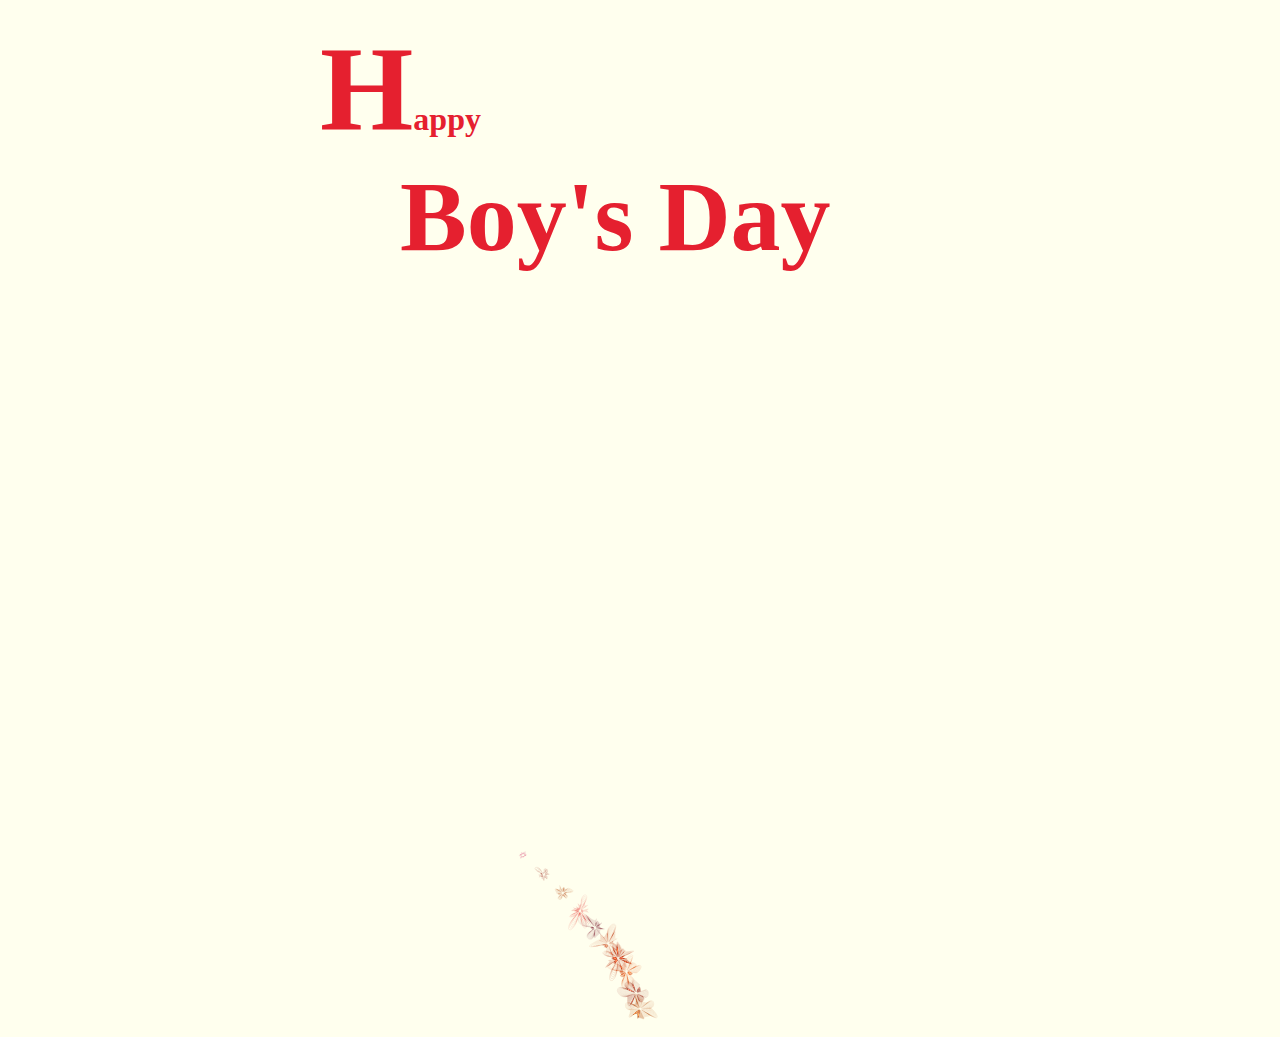
<file: index.html>
﻿<!DOCTYPE html PUBLIC "-//W3C//DTD XHTML 1.0 Transitional//EN" "http://www.w3.org/TR/xhtml1/DTD/xhtml1-transitional.dtd">
<html xmlns="http://www.w3.org/1999/xhtml">
<head>
<meta http-equiv="Content-Type" content="text/html; charset=utf-8" />
<title>信安二班男生节快乐</title>

<style type="text/css">
@font-face {
	font-family: digit;
	src: url('digital-7_mono.ttf') format("truetype");
}
</style>

<link href="css/default.css" type="text/css" rel="stylesheet">
<script type="text/javascript" src="js/jquery.js"></script>
<script type="text/javascript" src="js/garden.js"></script>
<script type="text/javascript" src="js/functions.js"></script>

</head>

<body>

<div class="text animated rollIn">
  <a href="question.html"><h1><span class="letterH">H</span>appy<br/><span class="letterB">Boy's Day</span></h1></a>


</div>
 
<div id="mainDiv">
	
	<div id="content">
		<div id="loveHeart">
			<canvas id="garden"></canvas>
			<div id="words">
				<div id="messages">
				     <strong>信安二男神，这是我们相识的时光。</strong>
					<div id="elapseClock"></div>
				</div>
				<div id="loveu">
					
					<div class="signature">--- 信安二女生</div>
				</div>
			</div>
		</div>
	</div>
</div>

<script type="text/javascript">
var offsetX = $("#loveHeart").width() / 2;
var offsetY = $("#loveHeart").height() / 2 - 55;
var together = new Date();
together.setFullYear(2016, 8, 2);
together.setHours(0);
together.setMinutes(0);
together.setSeconds(0);
together.setMilliseconds(0);

if (!document.createElement('canvas').getContext) {
	var msg = document.createElement("div");
	msg.id = "errorMsg";
	msg.innerHTML = "Your browser doesn't support HTML5!<br/>Recommend use Chrome 14+/IE 9+/Firefox 7+/Safari 4+"; 
	document.body.appendChild(msg);
	$("#code").css("display", "none")
	$("#copyright").css("position", "absolute");
	$("#copyright").css("bottom", "10px");
	document.execCommand("stop");
} else {
	setTimeout(function () {
		startHeartAnimation();
	},10);

	timeElapse(together);
	setInterval(function () {
		timeElapse(together);
	}, 50);

	adjustCodePosition();
	$("#code").typewriter();
}
</script>

</body>
</html>
</file>
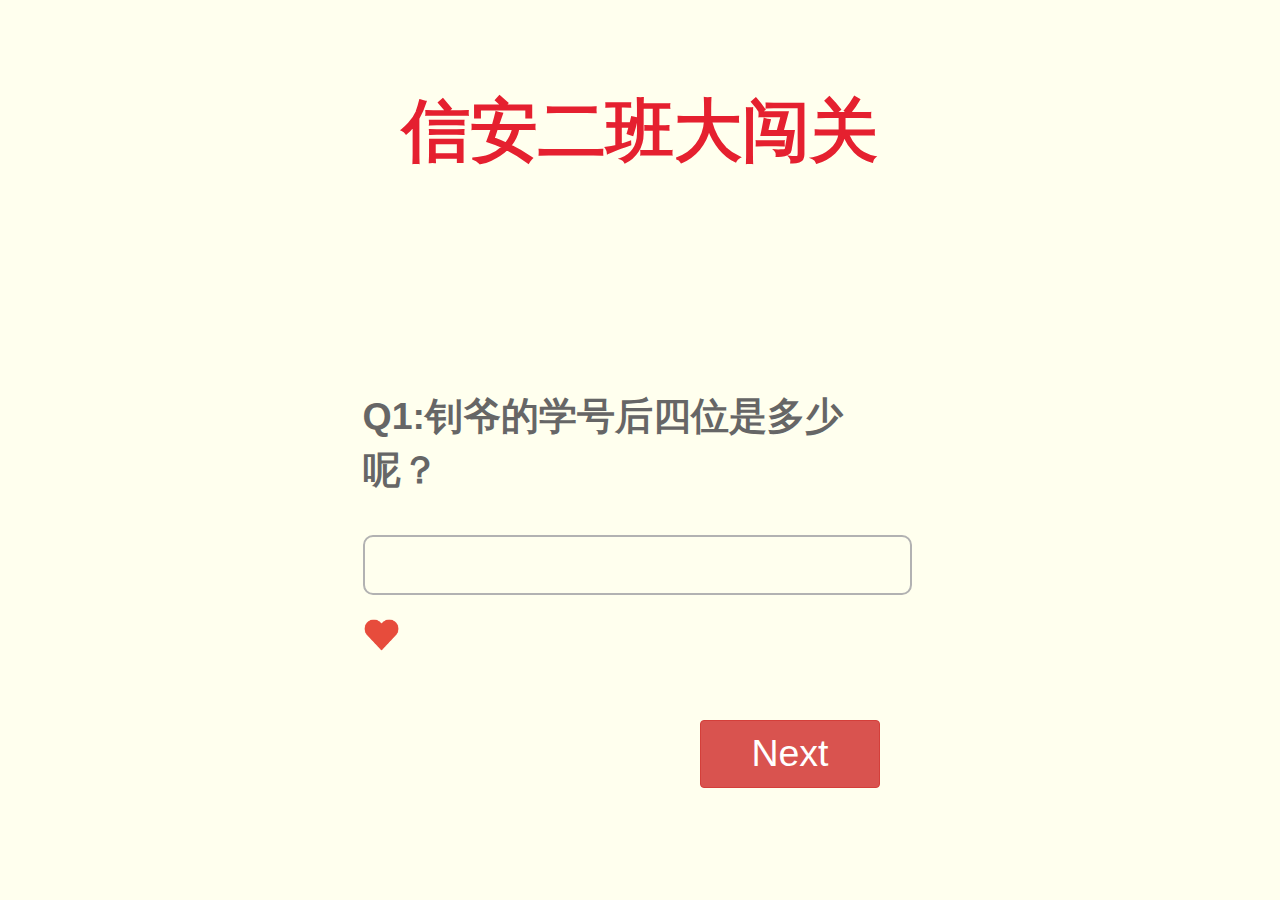
<file: question.html>
<!DOCTYPE html>
<html lang="en">
    <head>
        <meta charset="utf-8">
        <script src="js/flexible.debug.js"></script>
        <script src="js/jq.min.js"></script>
        <link rel="stylesheet" href="css/question.css" />
        <link rel="stylesheet" href="css/bootstrap.min.css" />
    </head>
    <body>
        <div class="wrap">
            <div class="question-box">
                <h1 class="animated zoomIn"><span class="letterH">信</span>安二班大闯关</h1>
                <div class="questions">

                    <div class="item">
                        <div class="item-Q">
                            <p>Q1:钊爷的学号后四位是多少呢？</p>
                            <input type="text" class="Q1" />
                            <img src="images/heart-icon.png" class="heart">
                            <span>
                                快去找他问问~
                            </span>
                        </div>

                        <button class="btn btn-danger next1" >Next</button>
                    </div>
                    <div class="item">
                        <div class="item-Q">
                            <p>Q2:班主任朋友圈发了多少个粽子？</p>
                            <input type="text" class="Q2"/>
                             <img src="images/heart-icon.png" class="heart">
                            <span>hhh~看看谁加了班主任呢</span>
                        </div>

                        <button class="btn btn-danger next2" >Next</button>
                    </div>
                    <div class="item">
                        <div class="item-Q">
                            <p>Q3:马朝滨几年几月几日发了“立新，谢谢”</p>
                            <input type="text" class="Q3"/>
                             <img src="images/heart-icon.png" class="heart">
                            <span>想不到吧，哈哈哈，某圈找</span>
                        </div>

                        <button class="btn btn-danger next3">Next</button>
                    </div>
                    <div class="item">
                        <div class="item-Q">
                            <p>Q4:刘跃群四级听力考了多少分?</p>
                            <input type="text" class="Q4" />
                             <img src="images/heart-icon.png" class="heart">
                            <span>温馨提示：还是某圈</span>
                        </div>

                        <button class="btn btn-danger next4" >Next</button>
                    </div>
                    <div class="item">
                        <div class="item-Q">
                            <p>Q5:大大的生日几月几日?</p>
                            <input type="text" class="Q5" />
                             <img src="images/heart-icon.png" class="heart">
                            <span>某大说：发红包可得答案~</span>
                        </div>

                        <button class="btn btn-danger next5" >Next</button>
                    </div>
                    <div class="item">
                        <div class="item-Q">
                            <p>Q6:女生们的宿舍号是什么呢？（格式xxx、xxx）</p>
                            <input type="text" class="Q6" />
                             <img src="images/heart-icon.png" class="heart">
                            <span>咳咳，真相往往那个不是那么简单的<span>
                        </div>

                        <button class="btn btn-danger next6">Next</button>
                    </div>
                    <div class="item">
                        <div class="item-Q">
                            <p>Q7:去年男生节给你们的横幅内容是什么呢？其中一个哦</p>
                            <input type="text" class="Q7"/>
                             <img src="images/heart-icon.png" class="heart">
                            <span>emmm，还记得吗（微笑脸）：）</span>
                        </div>

                        <button class="btn btn-danger next7">Next</button>
                    </div>
                    <div class="item">
                        <div class="item-Q">
                            <p>Q8:昨天（即星期五）有几个女生绑头发呢</p>
                            <input type="text" class="Q8" />
                             <img src="images/heart-icon.png" class="heart">
                             <span>你们有细心观察吗（微笑脸）：）</span>
                        </div>
                        <button class="btn btn-danger next8">Next</button>
                    </div>
                    <div class="item">
                        <div class="item-Q">
                            <p>Q9:周五那天最后一个发朋友圈的女生是哪个？</p>
                            <input type="text" class="Q9" />
                             <img src="images/heart-icon.png" class="heart">
                             <span>快去翻一下朋友圈吧~</span>
                        </div>

                        <button class="btn btn-danger next9">Next</button>
                    </div>
                </div>
            </div>
        </div>
        <script src="js/question.js"></script>
    </body>
</html>
</file>
<file: css/default.css>
﻿body {
    margin: 0;
    padding: 0;
    background: #ffe;
    /* font-size:12px; */
    overflow: auto
}

#mainDiv {
    width: 100%;
    height: 100%
}

#loveHeart {
    float: left;
    width: 670px;
    height: 625px
}

#garden {
    width: 100%;
    height: 100%
}

#elapseClock {
    text-align: right;
    font-size: 18px;
    margin-top: 10px;
    margin-bottom: 10px
}

#words {
    font-family: "sans-serif";
    width: 500px;
    font-size: 24px;
    color: #666
}

#messages {
    display: none;
    font-size: 30px;
}

#elapseClock .digit {
    font-family: "digit";
    font-size: 36px
}

#loveu {
    padding: 5px;
    font-size: 22px;
    margin-top: 80px;
    margin-right: 120px;
    text-align: right;
    display: none
}

#loveu .signature {
    margin-top: 10px;
    font-size: 30px;
    font-style: italic
}

#clickSound {
    display: none
}


.text {
    width: 50%; 
    margin: 0 auto;
    /* background: pink;s */
}

.text .letterH {
    font-size: 120px;
    font-family: Vladimir Script;
    color: rgb(229,32,47);
    
}

.text .letterB {
    font-size: 100px;
    font-family: Vladimir Script;
    color: rgb(229,32,47);
    
    margin-left: 80px;
}

.text>h1 {
    font-size: 100px;
    font-family: Vladimir Script;
    color: rgb(229,32,47);
    
}

.animated {
  animation-duration: 2s;
  animation-fill-mode: both;
}

@keyframes rollIn {
  from {
    opacity: 0;
    transform: translate3d(-100%, 0, 0) rotate3d(0, 0, 1, -120deg);
  }

  to {
    opacity: 1;
    transform: none;
  }
}

.rollIn {
  animation-name: rollIn;
}
a{
    color: rgb(229,32,47);
    text-decoration: none;
}
</file>
<file: css/question.css>
/* 
* @Author: anchen
* @Date:   2017-11-09 09:18:45
* @Last Modified by:   anchen
* @Last Modified time: 2017-11-09 20:40:08
*/
* {
    margin: 0;
    padding: 0;
}
html, body {
    width: 100%;
    height: 100%;
   
}
input {
    -webkit-tap-highlight-color: rgba(0, 0, 0, 0);
    -webkit-appearance: none;
}
textarea {
    -webkit-appearance: none;
}
.wrap{
    width: 100%;
    height: 100%;
   background: #ffe;
    /* font-size:12px; */
    overflow: auto;
     display: flex;
    justify-content: center;
    align-items: center;
}
.question-box{
    width: 8.0rem;
    height: 10.0rem;
    
    position: relative;
      overflow: hidden;
}
.questions{
    width: 72rem;
    height: 8rem;
    
    position: absolute;
    bottom: 0;
     display: flex;
    justify-content: center;
    align-items: center;
  

}
.item{
    width: 90%;
    height: 80%;
    /* background: url(../images/bg2.png) no-repeat center center ;
    background-size: 100% 100%; */
    float: left;
}
.item p{
    font-size: 0.5rem;
    color: #666666;
    margin-bottom: 0.3rem;
    margin-top:1.4rem;
    font-weight: bolder;
}
.item span{
    font-size: 0.4rem;
}
.item input{
     height: 0.8rem;
    width: 99%;
    border-radius: 0.133333rem;
    border: 0.03rem solid rgb(178, 178, 178);
    -webkit-tap-highlight-color: rgba(0, 0, 0, 0);
    -webkit-appearance: none;
    padding: 0.013333rem;
    background: transparent;
    text-indent: 0.2rem;
    margin: 0.2rem 0 0.266rem 0;
    font-size: 0.346667rem;
    color: #333333;
}
.item-Q{
   width:7.4rem;
 height: 3rem;
  margin:0 auto;
  /* height: 6rem; */
 /*  background: pink; */
   
}
.item button{
    margin-top:1.4rem;
    float: right;
    margin-right: 0.8rem;
    width: 30%;
    font-size: 0.5rem;
}
.question-box h1{
    font-size: 0.9rem;
    text-align: center;
    font-family: Vladimir Script;
    color: rgb(229,32,47);
    font-weight: bolder;

}
.heart{
    width: 0.5rem;
    height:0.5rem;
    display: inline-block;
    float: left;
    /* display: inline-block;
    background: url(../images/heart-icon.png) */
}
.item-Q span{
    display: none;
}
.animated {
  animation-duration: 1s;
  animation-fill-mode: both;
}
@keyframes zoomIn {
  from {
    opacity: 0;
    transform: scale3d(.3, .3, .3);
  }

  50% {
    opacity: 1;
  }
}

.zoomIn {
  animation-name: zoomIn;
}
</file>
